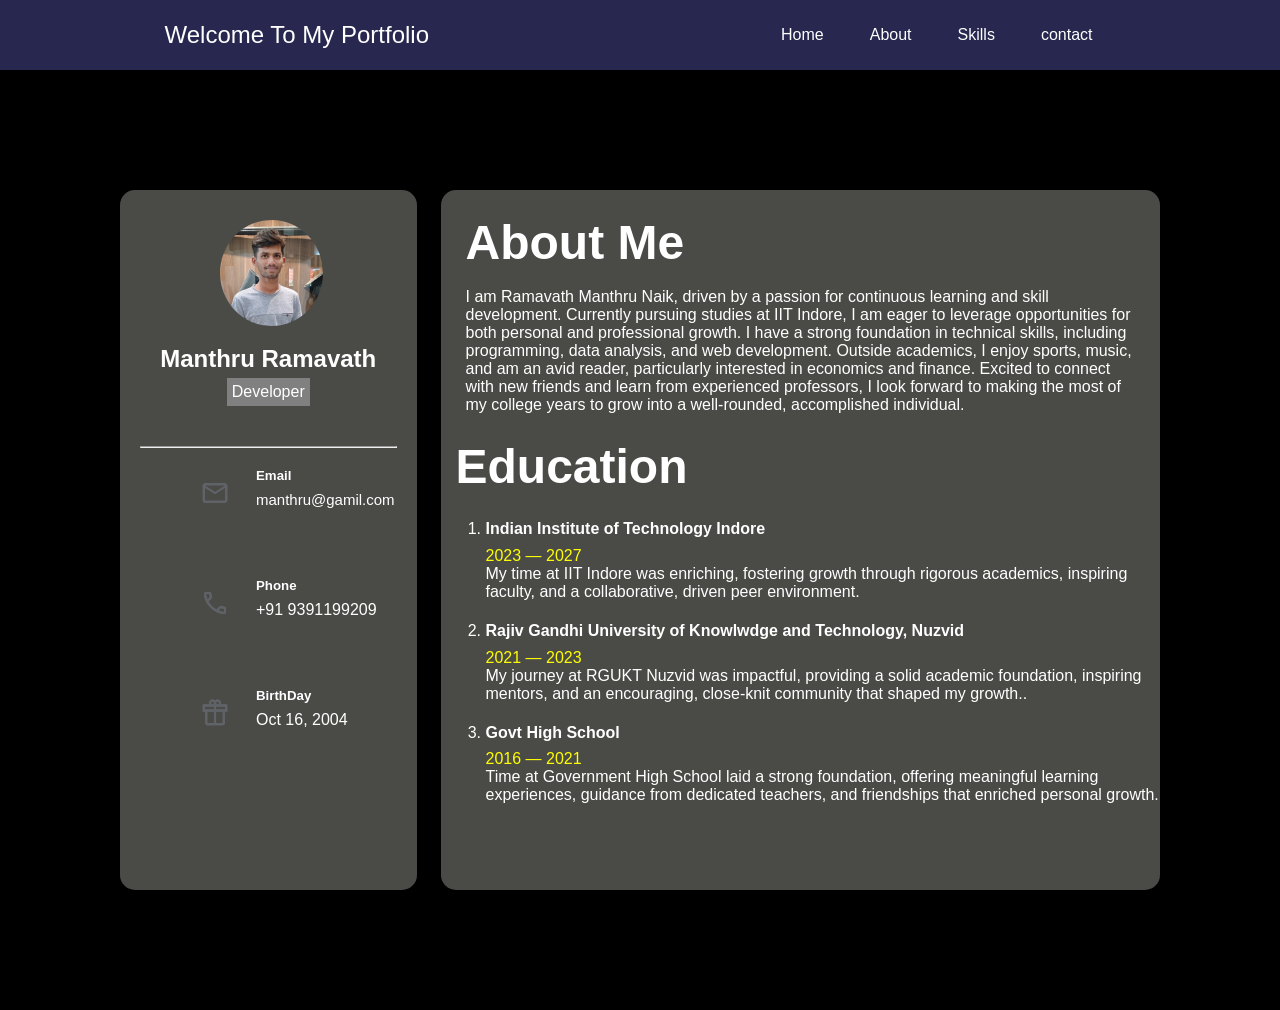
<file: about.html>
<!DOCTYPE html>
<html lang="en">
  <head>
    <meta charset="UTF-8" />
    <meta name="viewport" content="width=device-width, initial-scale=1.0" />
    <title>About</title>
    <link rel="stylesheet" href="./exp.css" />
  </head>
  <body>
    <header>
      <nav>
        <div class="left">Welcome To My Portfolio</div>
        <div class="right">
          <ul>
            <li><a href="./index.html">Home</a></li>
            <li><a href="./About.html">About</a></li>
            <li><a href="./Skills.html">Skills</a></li>
            <li><a href="#Contact">contact</a></li>
          </ul>
        </div>
      </nav>
    </header>

    <section class="main">
      <div class="left-section">
        <!-- top -->
        <div class="top">
          <div class="img">
            <img
              src="./images/WhatsApp Image 2024-10-29 at 14.15.24_01f07109.jpg"
              alt="profile"
            />
          </div>
          <div class="name">
            <h1>Manthru Ramavath</h1></div>
          <div class="skill">Developer</div>
        </div>
        <div class="line">
          <hr class="bar">
        </div>

        <!-- bottom -->
        <div class="bottom">
          
          <div class="box1">
            <div class="img1">
              <img src="./images/mail_24dp_5F6368_FILL0_wght400_GRAD0_opsz24.png" alt="Email" style="width: 30px;">
            </div>
            <div class="cont1">
              <h5>Email</h3>
                <p>manthru@gamil.com</p>
            </div>
          </div>

          <div class="box2">
            <div class="img2">
              <img src="./images/call_24dp_5F6368_FILL0_wght400_GRAD0_opsz24.png" alt="Email" style="width: 30px;">
            </div>
            <div class="cont3">
              <h5>Phone</h3>
              <p>+91 9391199209</p>
            </div>
          </div>

          <div class="box3">
            <div class="img3">
              <img src="./images/featured_seasonal_and_gifts_24dp_5F6368_FILL0_wght400_GRAD0_opsz24.png" alt="Email" style="width: 30px;">
            </div>
            <div class="cont3">
              <h5>BirthDay</h3>
                <p>Oct 16, 2004</p>
            </div>
          </div>
        </div>
      </div>


      <div class="right-section">
        <div class="about">
          <h1>About Me</h1><br>
          <p>I am Ramavath Manthru Naik, driven by a passion for continuous learning and skill development. Currently pursuing studies at IIT Indore, I am eager to leverage opportunities for both personal and professional growth. I have a strong foundation in technical skills, including programming, data analysis, and web development. Outside academics, I enjoy sports, music, and am an avid reader, particularly interested in economics and finance. Excited to connect with new friends and learn from experienced professors, I look forward to making the most of my college years to grow into a well-rounded, accomplished individual.</p>
        </div>

          <section class="timeline">
  
            <div class="title-wrapper">
              <div class="icon-box">
                <ion-icon name="book-outline"></ion-icon>
              </div>
  
              <h3 class="h3">Education</h3>
            </div>
  
            <ol class="timeline-list">
  
              <li class="timeline-item">
  
                <h4 class="h4 timeline-item-title">Indian Institute of Technology Indore</h4>
  
                <span>2023 — 2027</span>
  
                <p class="timeline-text">
                  My time at IIT Indore was enriching, fostering growth through rigorous academics, inspiring faculty, and a collaborative, driven peer environment.
                </p>
  
              </li>
  
              <li class="timeline-item">
  
                <h4 class="h4 timeline-item-title">Rajiv Gandhi University of Knowlwdge and Technology, Nuzvid </h4>
  
                <span>2021 — 2023</span>
  
                <p class="timeline-text">
                  My journey at RGUKT Nuzvid was impactful, providing a solid academic foundation, inspiring mentors, and an encouraging, close-knit community that shaped my growth..
                </p>
  
              </li>
  
              <li class="timeline-item">
  
                <h4 class="h4 timeline-item-title">Govt High School</h4>
  
                <span>2016 — 2021</span>
  
                <p class="timeline-text">
                  Time at Government High School laid a strong foundation, offering meaningful learning experiences, guidance from dedicated teachers, and friendships that enriched personal growth.
                </p>
  
              </li>
  
            </ol>
  
          </section>
  
      </div>
    </section>
  </body>
</html>
</file>
<file: exp.css>
* {
  margin: 0;
  padding: 0;
}

body {
  background-color: black;
  color: white;
  font-family: "Poppins", sans-serif;
}

nav {
  display: flex;
  justify-content: space-around;
  align-items: center;
  height: 70px;
  background-color: rgb(39, 39, 79);
}

.left {
  font-size: 1.5rem;
  color: white;
}

nav ul {
  display: flex;
  justify-content: center;
}

nav ul li {
  list-style: none;
  margin: 0 23px;
}

nav ul li a {
  text-decoration: none;
  color: white;
}

nav ul li a:hover {
  color: aqua;
  font-size: 1.04rem;
}

.main {
  display: flex;
  flex-direction: row;
  align-items: center;
  margin: 50px;
  padding: 70px;
  gap: 1.5rem;
}

.top {
  display: flex;
  flex-direction: column;
  justify-content: center;
  align-items: center;
  gap: 5px;
  padding: 20px;
}

.left-section {
  width: 300px;
  height: 700px;
  background-color: #4a4b47;
  border-radius: 15px;
  border-color: white;
}

.right-section {
  border-radius: 15px;
  width: 70%;
  height: 700px;
  background-color: #4a4b47;
}

.skill {
  background-color: gray;
  padding: 5px;
}

.left-section img {
  width: 40%;
  margin: 10px;
  border-radius: 50%;
  margin-left: 80px;
}

.line {
  padding: 20px;
}

.bottom {
  display: flex;
  flex-direction: column;
  justify-content: center;
  gap: 3.5rem;
}

.box1 {
  display: flex;
  flex-direction: row;
  gap: 1rem;
}

.cont1 {
  display: flex;
  flex-direction: column;
  gap: 0.5rem;
}
.cont1 P {
  font-size: 15px;
}

.box2 {
  display: flex;
  flex-direction: row;
  gap: 1rem;
}

.cont2 {
  display: flex;
  flex-direction: column;
  gap: 0.5rem;
}

.box3 {
  display: flex;
  flex-direction: row;
  gap: 1rem;
}

.cont3 {
  display: flex;
  flex-direction: column;
  gap: 0.5rem;
}

.about {
  padding: 25px;
  font-family: sans-serif;
}
.about h1 {
  font-size: 3rem;
}

.about p {
  font-size: 1rem;
}

.h3 {
  font-size: 3rem;
}

/* about */
.timeline {
  margin-bottom: 30px;
}

.timeline .title-wrapper {
  display: flex;
  align-items: center;
  gap: 15px;
  margin-bottom: 25px;
}

.timeline-list {
  font-size: var(--fs-6);
  margin-left: 45px;
}

.timeline-item {
  position: relative;
}

.timeline-item:not(:last-child) {
  margin-bottom: 20px;
}

.timeline-item-title {
  font-size: var(--fs-6);
  line-height: 1.3;
  margin-bottom: 7px;
}

span {
  color: yellow;
}
</file>
